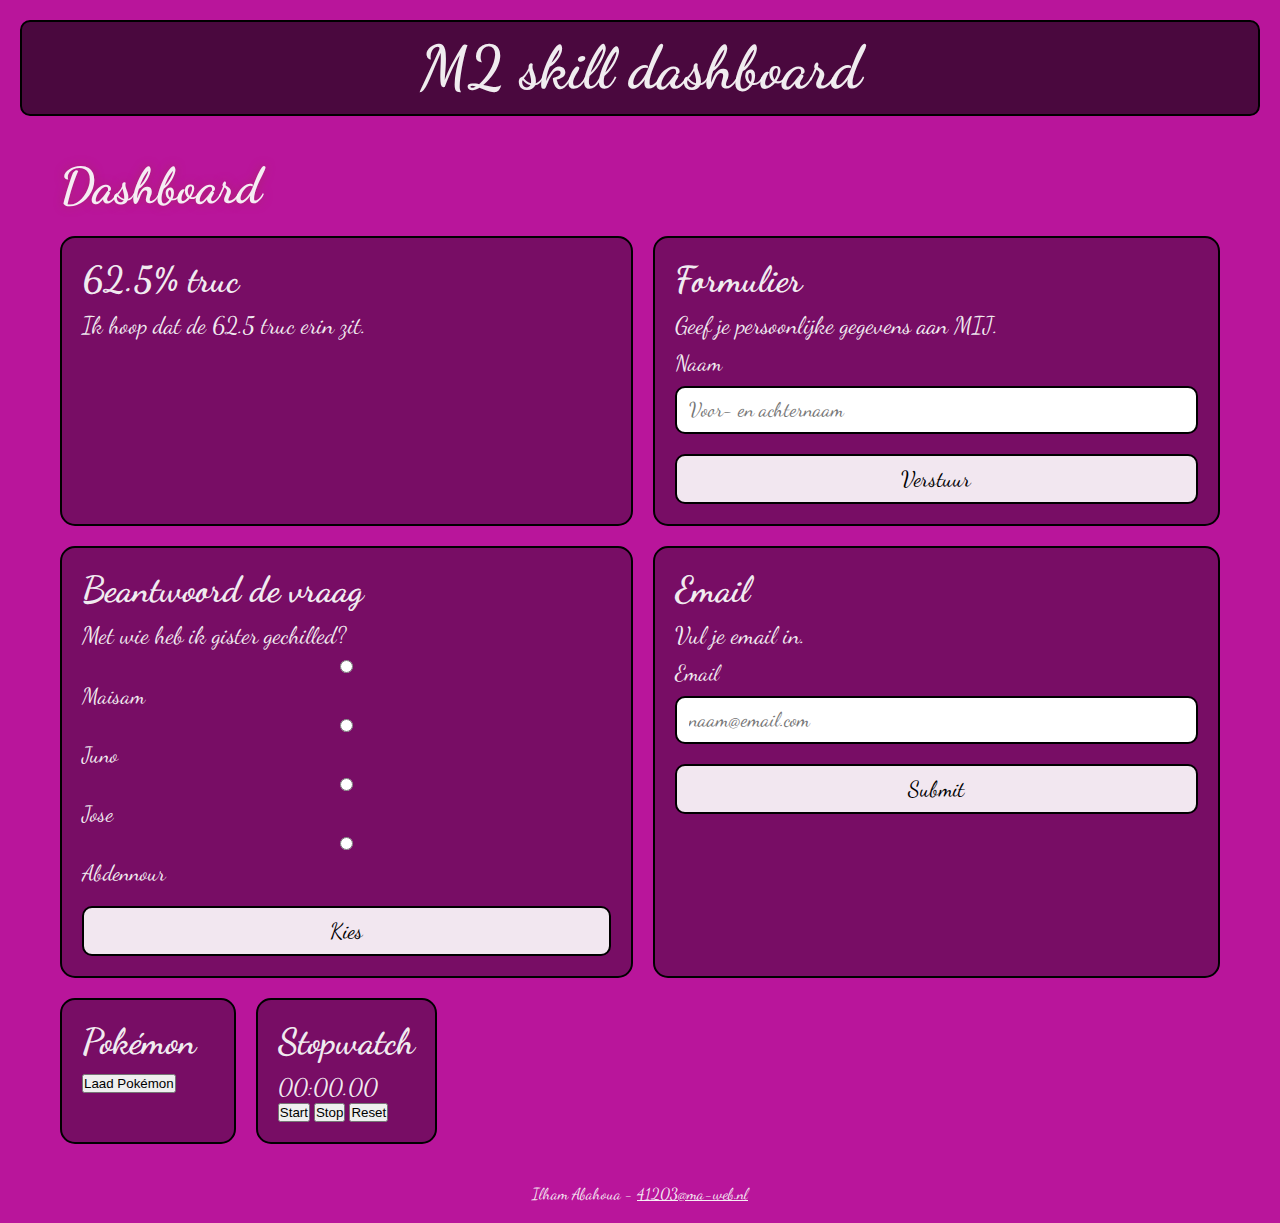
<file: index.html>
<!DOCTYPE html>
<html lang="nl">
<head>
  <meta charset="UTF-8" />
  <meta name="viewport" content="width=device-width, initial-scale=1.0" />

  <link rel="preconnect" href="https://fonts.googleapis.com">
  <link rel="preconnect" href="https://fonts.gstatic.com" crossorigin>
  <link href="https://fonts.googleapis.com/css2?family=Dancing+Script:wght@400..700&display=swap" rel="stylesheet">

  <link rel="stylesheet" href="css grid/grid.css">

  <title>M2 Skill Dashboard</title>
</head>

<body>
  <header class="site-header">
    <h1>M2 skill dashboard</h1>
  </header>

  <main class="site-main">
    <h2 class="dashboard-title">Dashboard</h2>

    <article class="dashboard">

      
      <section class="card card-1">
        <h2>62.5% truc</h2>
        <p>Ik hoop dat de 62.5 truc erin zit.</p>
      </section>

      
      <section class="card card-6">
        <h2>Pokémon</h2>
        <button type="button" id="load-pokemon">Laad Pokémon</button>
        <ul id="pokemon-list"></ul>
      </section>

      
      <section class="card card-3">
        <h2>Beantwoord de vraag</h2>

        <form class="form-block" id="chillForm">
          <p>Met wie heb ik gister gechilled?</p>

          <input type="radio" id="maisam" name="chill" value="Maisam">
          <label for="maisam">Maisam</label>

          <input type="radio" id="juno" name="chill" value="Juno">
          <label for="juno">Juno</label>

          <input type="radio" id="jose" name="chill" value="Jose">
          <label for="jose">Jose</label>

          <input type="radio" id="abdennour" name="chill" value="Abdennour">
          <label for="abdennour">Abdennour</label>

          <input type="submit" value="Kies">
        </form>

        <p class="form-feedback" id="chillFeedback"></p>
      </section>

     
      <section class="card card-2">
        <h2>Formulier</h2>

        <form class="form-block" id="naamForm">
          <p>Geef je persoonlijke gegevens aan MIJ.</p>

          <label for="naam">Naam</label>
          <input type="text" name="naam" id="naam" placeholder="Voor- en achternaam">

          <input type="submit" value="Verstuur">
        </form>

        <p class="form-feedback" id="naamFeedback"></p>
      </section>

      <!-- linksonder -->
      <section class="card card-4">
        <h2>Email</h2>

        <form class="form-block" id="emailForm">
          <p>Vul je email in.</p>

          <label for="email">Email</label>
          <input type="email" id="email" name="email" placeholder="naam@email.com">

          <input type="submit" value="Submit">
        </form>

        <p class="form-feedback" id="emailFeedback"></p>
      </section>

      <!-- rechtsonder -->
      <section class="card card-5">
        <h2>Stopwatch</h2>

        <p class="time" id="swTime">00:00.00</p>

        <div class="buttons">
          <button type="button" id="swStart">Start</button>
          <button type="button" id="swStop">Stop</button>
          <button type="button" id="swReset">Reset</button>
        </div>
      </section>

    </article>
  </main>

  <footer class="site-footer">
    <p>
      Ilham Abahoua -
      <a href="mailto:41203@ma-web.nl">41203@ma-web.nl</a>
    </p>
  </footer>

  <script src="index.js" defer></script>
  </body>
</html>
</file>
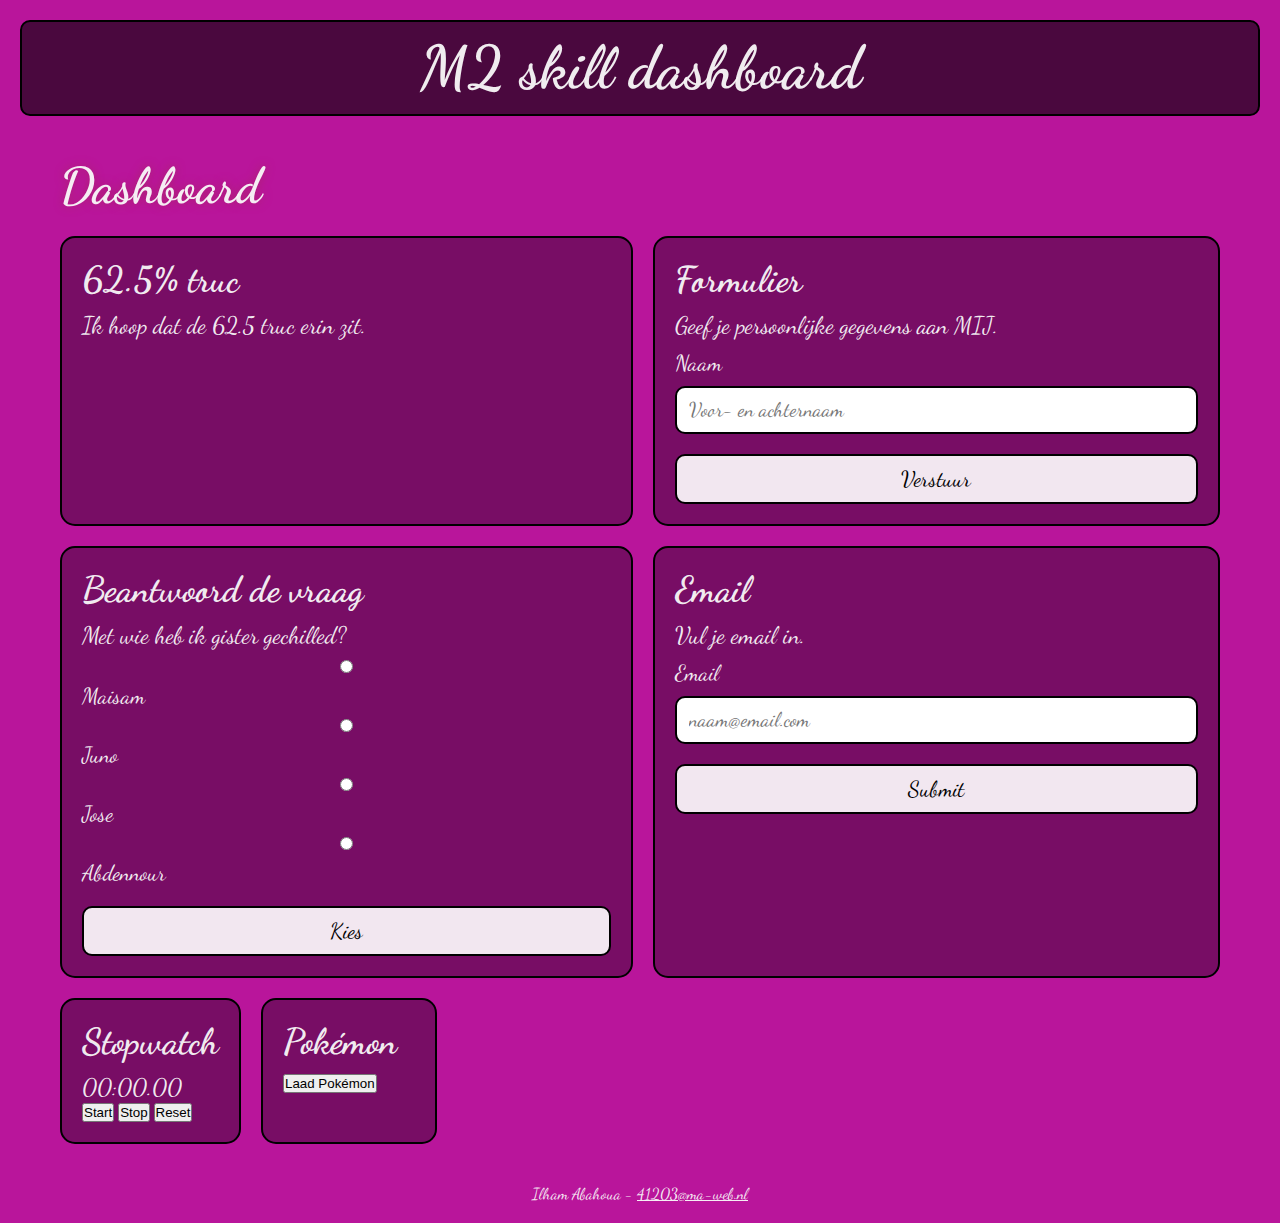
<file: dashboard.html>
<!DOCTYPE html>
<html lang="nl">
<head>
  <meta charset="UTF-8" />
  <meta name="viewport" content="width=device-width, initial-scale=1.0" />

  <link rel="preconnect" href="https://fonts.googleapis.com">
  <link rel="preconnect" href="https://fonts.gstatic.com" crossorigin>
  <link href="https://fonts.googleapis.com/css2?family=Dancing+Script:wght@400..700&display=swap" rel="stylesheet">

  <link rel="stylesheet" href="css grid/grid.css">

  <title>M2 Skill Dashboard</title>
</head>

<body>
  <header class="site-header">
    <h1>M2 skill dashboard</h1>
  </header>

  <main class="site-main">
    <h2 class="dashboard-title">Dashboard</h2>

    <article class="dashboard">

      <section class="card card-1">
        <h2>62.5% truc</h2>
        <p>Ik hoop dat de 62.5 truc erin zit.</p>
      </section>

      <section class="card card-2">
        <h2>Formulier</h2>

        <form class="form-block" id="naamForm">
          <p>Geef je persoonlijke gegevens aan MIJ.</p>

          <label for="naam">Naam</label>
          <input type="text" name="naam" id="naam" placeholder="Voor- en achternaam">

          <input type="submit" value="Verstuur">
        </form>

        <p class="form-feedback" id="naamFeedback"></p>
      </section>

      <section class="card card-3">
        <h2>Beantwoord de vraag</h2>

        <form class="form-block" id="chillForm">
          <p>Met wie heb ik gister gechilled?</p>

          <input type="radio" id="maisam" name="chill" value="Maisam">
          <label for="maisam">Maisam</label>

          <input type="radio" id="juno" name="chill" value="Juno">
          <label for="juno">Juno</label>

          <input type="radio" id="jose" name="chill" value="Jose">
          <label for="jose">Jose</label>

          <input type="radio" id="abdennour" name="chill" value="Abdennour">
          <label for="abdennour">Abdennour</label>

          <input type="submit" value="Kies">
        </form>

        <p class="form-feedback" id="chillFeedback"></p>
      </section>

      <section class="card card-4">
        <h2>Email</h2>

        <form class="form-block" id="emailForm">
          <p>Vul je email in.</p>

          <label for="email">Email</label>
          <input type="email" id="email" name="email" placeholder="naam@email.com">

          <input type="submit" value="Submit">
        </form>

        <p class="form-feedback" id="emailFeedback"></p>
      </section>

      <section class="card card-5">
        <h2>Stopwatch</h2>

        <p class="time" id="swTime">00:00.00</p>

        <div class="buttons">
          <button type="button" id="swStart">Start</button>
          <button type="button" id="swStop">Stop</button>
          <button type="button" id="swReset">Reset</button>
        </div>
      </section>

      
      <section class="card card-6">
        <h2>Pokémon</h2>

        <button type="button" id="load-pokemon">Laad Pokémon</button>
        <ul id="pokemon-list"></ul>
      </section>

    </article>
  </main>

  <footer class="site-footer">
    <p>
      Ilham Abahoua -
      <a href="mailto:41203@ma-web.nl">41203@ma-web.nl</a>
    </p>
  </footer>

  
  <script src="index.js" defer></script>
  <script src="script.js" defer></script>
  <script src="stopwatch.js" defer></script>
</body>
</html>
<!DOCTYPE html>
<html lang="nl">
<head>
  <meta charset="UTF-8" />
  <meta name="viewport" content="width=device-width, initial-scale=1.0
</file>
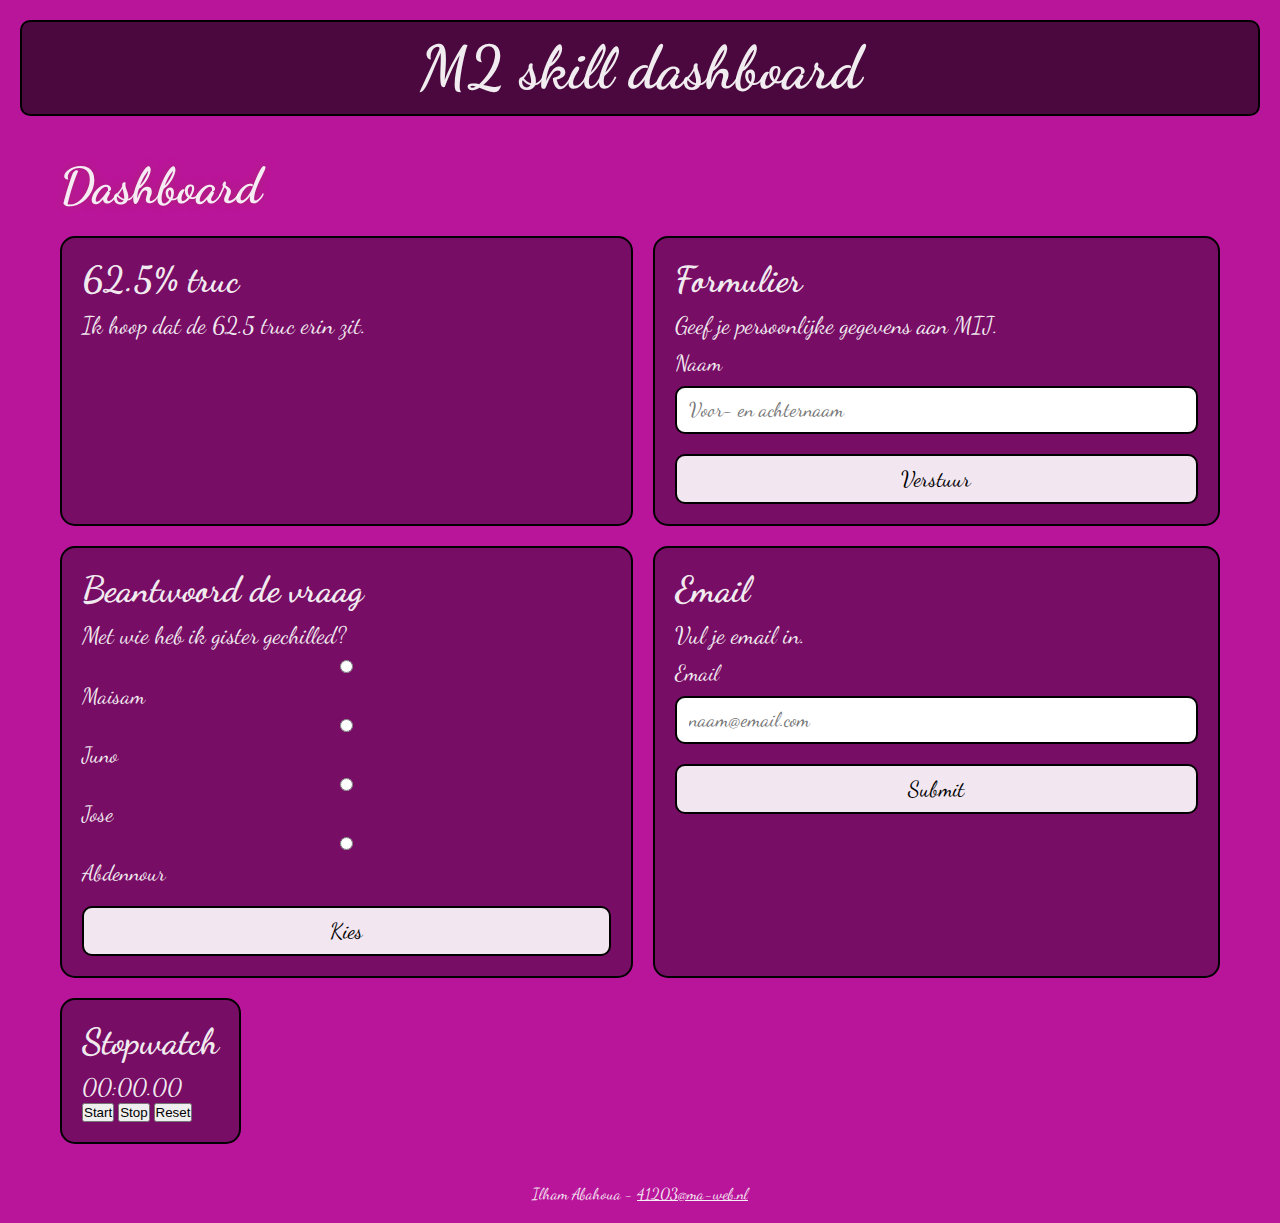
<file: grid.html>
<!DOCTYPE html>
<html lang="nl">
<head>
  <meta charset="UTF-8" />
  <meta name="viewport" content="width=device-width, initial-scale=1.0" />

  <link rel="preconnect" href="https://fonts.googleapis.com">
  <link rel="preconnect" href="https://fonts.gstatic.com" crossorigin>
  <link href="https://fonts.googleapis.com/css2?family=Dancing+Script:wght@400..700&display=swap" rel="stylesheet">

  
  <link rel="stylesheet" href="css grid/grid.css">


  <title>M2 Skill Dashboard</title>
</head>

<body>
  <header class="site-header">
    <h1>M2 skill dashboard</h1>
  </header>

  <main class="site-main">
    <h2 class="dashboard-title">Dashboard</h2>

    <article class="dashboard">

      
      <section class="card card-1">
        <h2>62.5% truc</h2>
        <p>Ik hoop dat de 62.5 truc erin zit.</p>
      </section>

      
      <section class="card card-2">
        <h2>Formulier</h2>

        <form class="form-block" id="naamForm">
          <p>Geef je persoonlijke gegevens aan MIJ.</p>

          <label for="naam">Naam</label>
          <input type="text" name="naam" id="naam" placeholder="Voor- en achternaam">

          <input type="submit" value="Verstuur">
        </form>

        <p class="form-feedback" id="naamFeedback"></p>
      </section>

      
      <section class="card card-3">
        <h2>Beantwoord de vraag</h2>

        <form class="form-block" id="chillForm">
          <p>Met wie heb ik gister gechilled?</p>

          <input type="radio" id="maisam" name="chill" value="Maisam">
          <label for="maisam">Maisam</label>

          <input type="radio" id="juno" name="chill" value="Juno">
          <label for="juno">Juno</label>

          <input type="radio" id="jose" name="chill" value="Jose">
          <label for="jose">Jose</label>

          <input type="radio" id="abdennour" name="chill" value="Abdennour">
          <label for="abdennour">Abdennour</label>

          <input type="submit" value="Kies">
        </form>

        <p class="form-feedback" id="chillFeedback"></p>
      </section>

      
      <section class="card card-4">
        <h2>Email</h2>

        <form class="form-block" id="emailForm">
          <p>Vul je email in.</p>

          <label for="email">Email</label>
          <input type="email" id="email" name="email" placeholder="naam@email.com">

          <input type="submit" value="Submit">
        </form>

        <p class="form-feedback" id="emailFeedback"></p>
      </section>

      
      <section class="card card-5">
        <h2>Stopwatch</h2>

        <p class="time" id="swTime">00:00.00</p>

        <div class="buttons">
          <button type="button" id="swStart">Start</button>
          <button type="button" id="swStop">Stop</button>
          <button type="button" id="swReset">Reset</button>
        </div>
      </section>

    </article>
  </main>

  <footer class="site-footer">
    <p>
      Ilham Abahoua -
      <a href="mailto:41203@ma-web.nl">41203@ma-web.nl</a>
    </p>
  </footer>

 
  <script src="index.js" defer></script>
  <script src="stopwatch.js" defer></script>
</body>
</html>
</file>
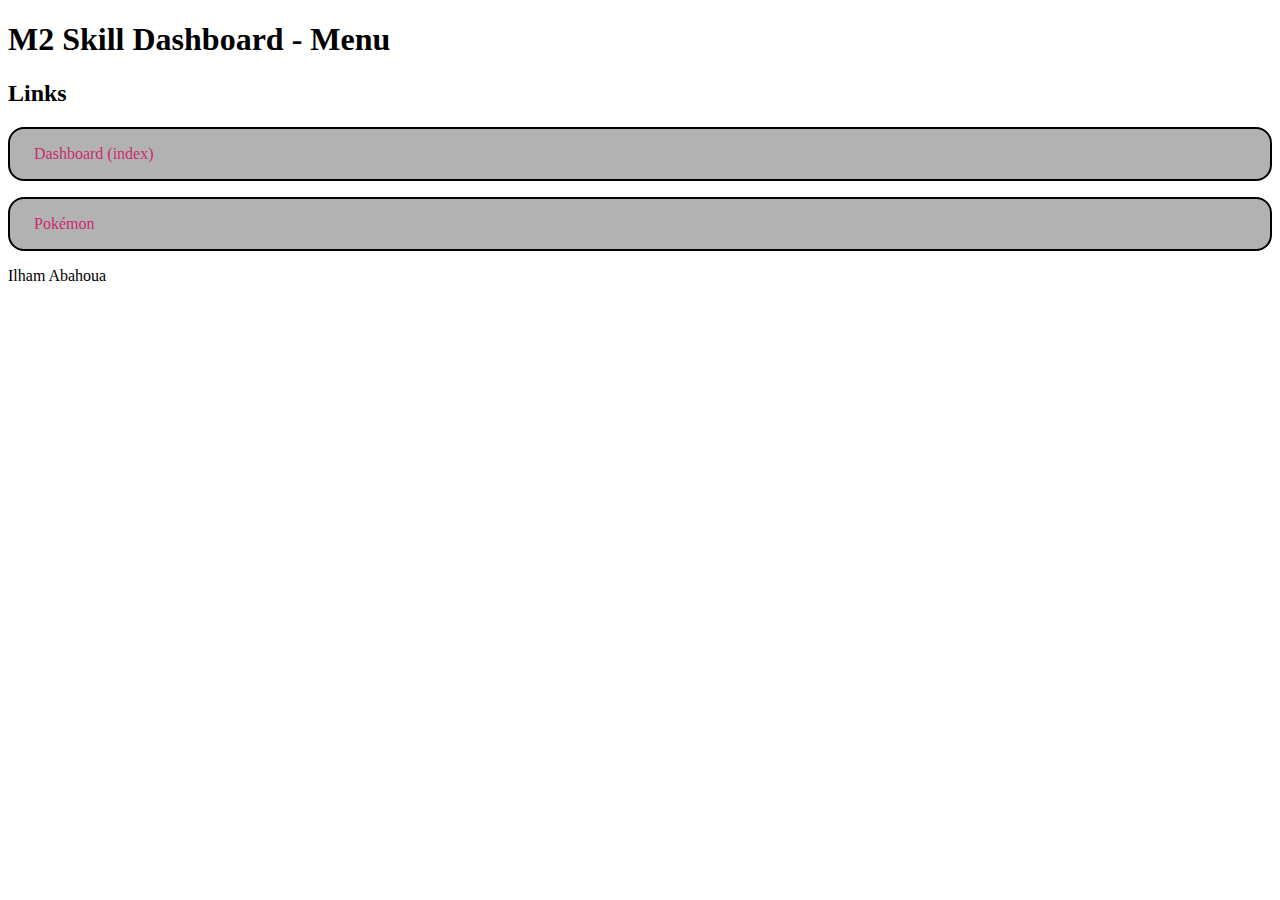
<file: homepage.html>
<!DOCTYPE html>
<html lang="nl">
<head>
  <meta charset="UTF-8" />
  <meta name="viewport" content="width=device-width, initial-scale=1.0" />
  <title>Mijn pagina’s</title>
  <link rel="stylesheet" href="homepage.css" />
</head>
<body>
  <header class="site-header">
    <h1>M2 Skill Dashboard - Menu</h1>
  </header>

  <main class="site-main">
    <h2>Links</h2>

    <ul class="link-list">
      <li><a href="index.html">Dashboard (index)</a></li>
      <li><a href="pokemon.html">Pokémon</a></li>
      </ul>
  </main>

  <footer class="site-footer">
    <p>Ilham Abahoua</p>
  </footer>
</body>
</html>
</file>
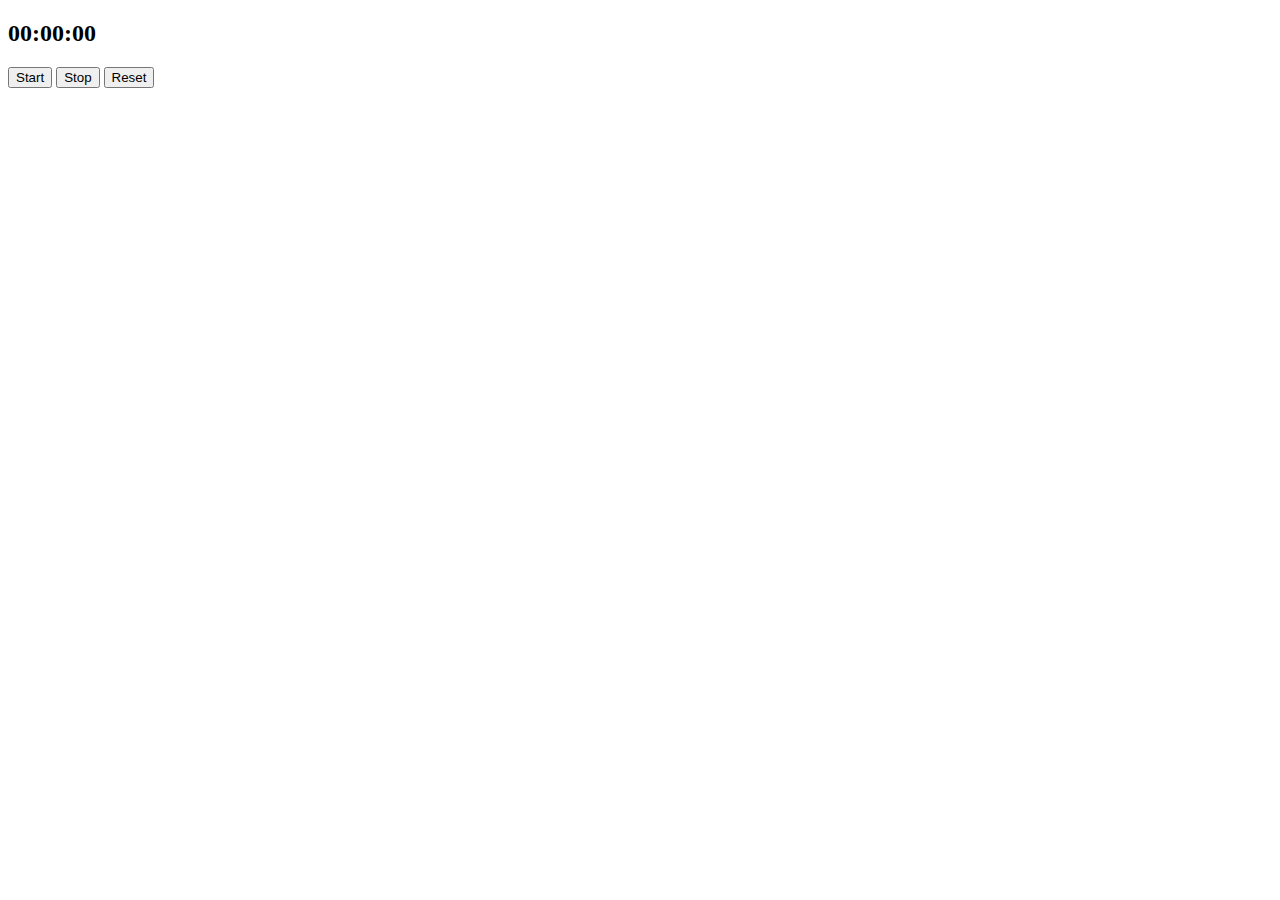
<file: stopwatch.html>
<!DOCTYPE html>
<html lang="en">
<head>
    <meta charset="UTF-8">
    <meta name="viewport" content="width=device-width, initial-scale=1.0">
    <title>Document</title>
</head>
<body>
    <h2 id="time">00:00:00</h2>

<button id="start">Start</button>
<button id="stop">Stop</button>
<button id="reset">Reset</button>
<script src="stopwatch.js"></script>
</body>
</html>
</file>
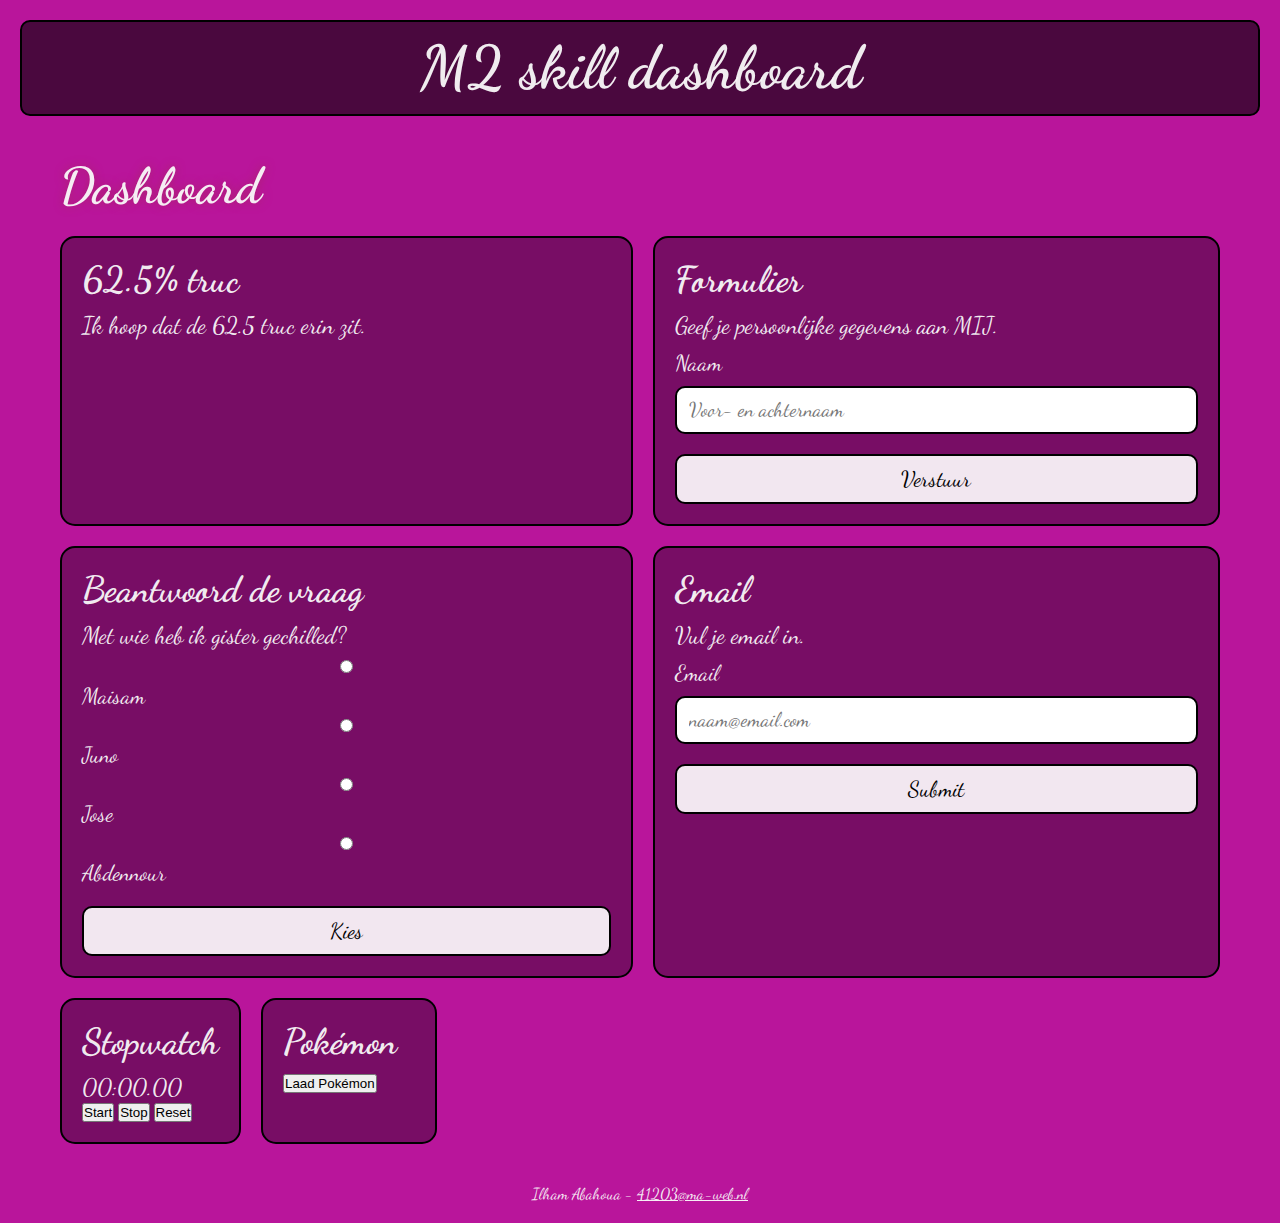
<file: test.html>
<!DOCTYPE html>
<html lang="nl">
<head>
  <meta charset="UTF-8" />
  <meta name="viewport" content="width=device-width, initial-scale=1.0" />

  <link rel="preconnect" href="https://fonts.googleapis.com">
  <link rel="preconnect" href="https://fonts.gstatic.com" crossorigin>
  <link href="https://fonts.googleapis.com/css2?family=Dancing+Script:wght@400..700&display=swap" rel="stylesheet">

  <link rel="stylesheet" href="css grid/grid.css">

  <title>M2 Skill Dashboard</title>
</head>

<body>
  <header class="site-header">
    <h1>M2 skill dashboard</h1>
  </header>

  <main class="site-main">
    <h2 class="dashboard-title">Dashboard</h2>

    <article class="dashboard">

      <section class="card card-1">
        <h2>62.5% truc</h2>
        <p>Ik hoop dat de 62.5 truc erin zit.</p>
      </section>

      <section class="card card-2">
        <h2>Formulier</h2>

        <form class="form-block" id="naamForm">
          <p>Geef je persoonlijke gegevens aan MIJ.</p>

          <label for="naam">Naam</label>
          <input type="text" name="naam" id="naam" placeholder="Voor- en achternaam">

          <input type="submit" value="Verstuur">
        </form>

        <p class="form-feedback" id="naamFeedback"></p>
      </section>

      <section class="card card-3">
        <h2>Beantwoord de vraag</h2>

        <form class="form-block" id="chillForm">
          <p>Met wie heb ik gister gechilled?</p>

          <input type="radio" id="maisam" name="chill" value="Maisam">
          <label for="maisam">Maisam</label>

          <input type="radio" id="juno" name="chill" value="Juno">
          <label for="juno">Juno</label>

          <input type="radio" id="jose" name="chill" value="Jose">
          <label for="jose">Jose</label>

          <input type="radio" id="abdennour" name="chill" value="Abdennour">
          <label for="abdennour">Abdennour</label>

          <input type="submit" value="Kies">
        </form>

        <p class="form-feedback" id="chillFeedback"></p>
      </section>

      <section class="card card-4">
        <h2>Email</h2>

        <form class="form-block" id="emailForm">
          <p>Vul je email in.</p>

          <label for="email">Email</label>
          <input type="email" id="email" name="email" placeholder="naam@email.com">

          <input type="submit" value="Submit">
        </form>

        <p class="form-feedback" id="emailFeedback"></p>
      </section>

      <section class="card card-5">
        <h2>Stopwatch</h2>

        <p class="time" id="swTime">00:00.00</p>

        <div class="buttons">
          <button type="button" id="swStart">Start</button>
          <button type="button" id="swStop">Stop</button>
          <button type="button" id="swReset">Reset</button>
        </div>
      </section>

      <!-- ✅ Pokémon toegevoegd op dezelfde pagina -->
      <section class="card card-6">
        <h2>Pokémon</h2>

        <button type="button" id="load-pokemon">Laad Pokémon</button>
        <ul id="pokemon-list"></ul>
      </section>

    </article>
  </main>

  <footer class="site-footer">
    <p>
      Ilham Abahoua -
      <a href="mailto:41203@ma-web.nl">41203@ma-web.nl</a>
    </p>
  </footer>

  
  <script src="index.js" defer></script>
  <script src="script.js" defer></script>
  <script src="stopwatch.js" defer></script>
</body>
</html>
<!DOCTYPE html>
<html lang="nl">
<head>
  <meta charset="UTF-8" />
  <meta name="viewport" content="width=device-width, initial-scale=1.0
</file>
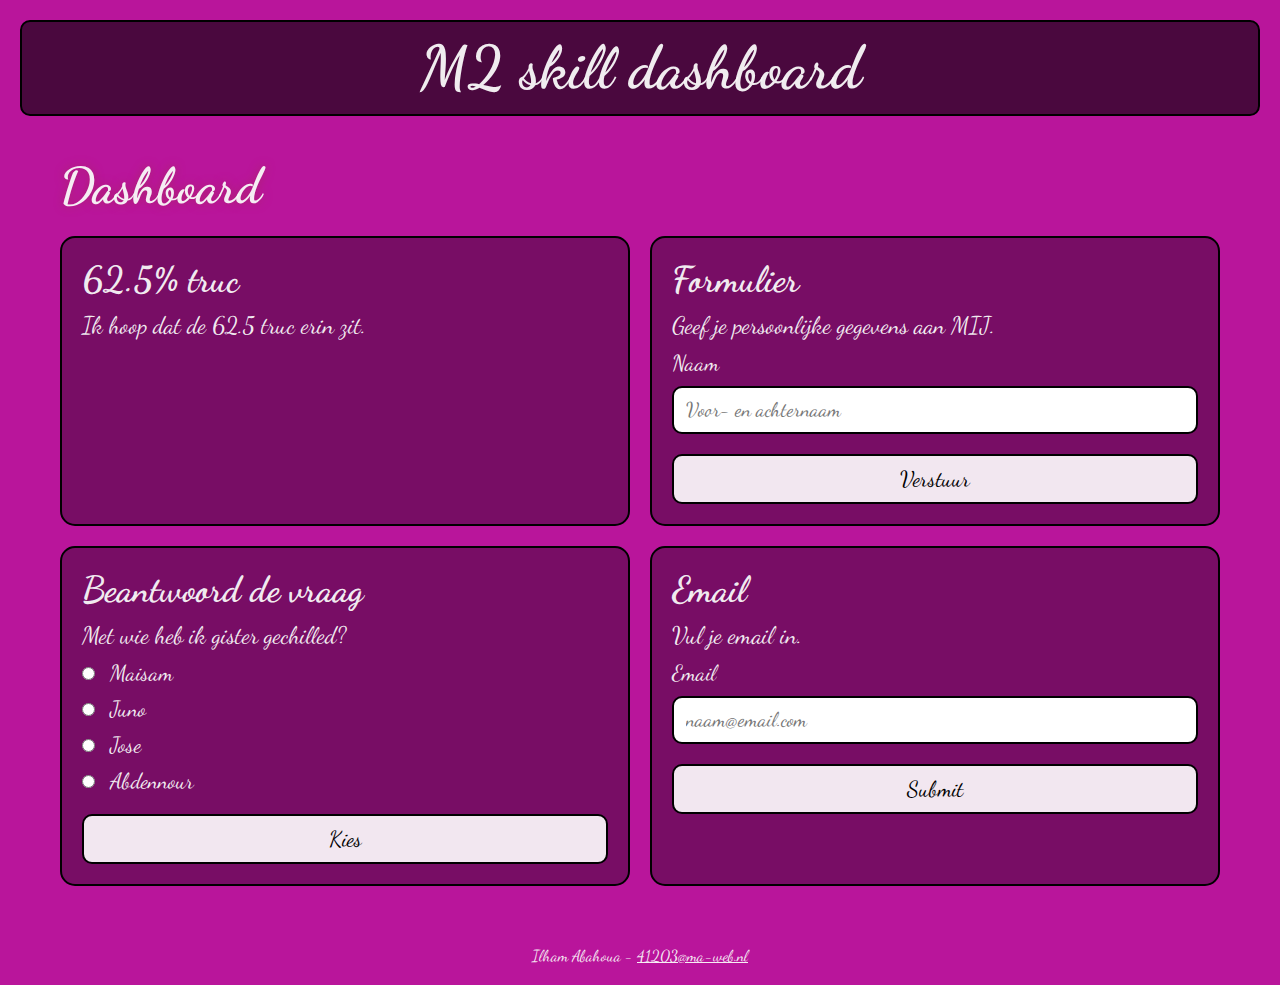
<file: css grid/grid.html>
<!DOCTYPE html>
<html lang="nl">
<head>
  <meta charset="UTF-8">
  <meta name="viewport" content="width=device-width, initial-scale=1.0">

  <link rel="preconnect" href="https://fonts.googleapis.com">
  <link rel="preconnect" href="https://fonts.gstatic.com" crossorigin>
  <link href="https://fonts.googleapis.com/css2?family=Dancing+Script:wght@400..700&display=swap" rel="stylesheet">

  <link rel="stylesheet" href="grid.css">
  <title>M2 Skill Dashboard</title>
</head>

<body>
  <header class="site-header">
    <h1>M2 skill dashboard</h1>
  </header>

 <main class="site-main">
  <h2 class="dashboard-title">Dashboard</h2>

  <article class="dashboard">
    <section class="card card-1">
      <h2>62.5% truc</h2>
      <p>Ik hoop dat de 62.5 truc erin zit.</p>
    </section>

     <section class="card card-2">
        <h2>Formulier</h2>

        <form class="form-block" action="#" method="post">
          <p>Geef je persoonlijke gegevens aan MIJ.</p>

          <label for="naam">Naam</label>
          <input type="text" name="naam" id="naam" placeholder="Voor- en achternaam">

          <input type="submit" value="Verstuur">
        </form>
      </section>

      <section class="card card-3">
        <h2>Beantwoord de vraag</h2>

        <form class="form-block" action="#" method="post">
          <p>Met wie heb ik gister gechilled?</p>

          <div class="radio-group">
            <input type="radio" id="maisam" name="chill" value="Maisam">
            <label for="maisam">Maisam</label>

            <input type="radio" id="juno" name="chill" value="Juno">
            <label for="juno">Juno</label>

            <input type="radio" id="Jose" name="chill" value="Jose">
            <label for="jose">Jose</label>

            <input type="radio" id="Abdennour" name="chill" value="Abdennour">
            <label for="abdennour">Abdennour</label>
          </div>

          <input type="submit" value="Kies">
        </form>
      </section>

      <section class="card card-4">
        <h2>Email</h2>

        <form class="form-block" action="#" method="post">
          <p>Vul je email in.</p>

          <label for="email">Email</label>
          <input type="email" id="email" name="email" placeholder="naam@email.com">

          <input type="submit" value="Submit">
        </form>
      </section>
    </article>
  </main>

  <footer class="site-footer">
    <p>
      Ilham Abahoua -
      <a href="mailto:41203@ma-web.nl">41203@ma-web.nl</a>
    </p>
  </footer>
</body>
</html>
</file>
<file: homepage.css>
.link-list {
  list-style: none;
  padding: 0;
  display: grid;
  gap: 1rem;
}

.link-list a {
  display: block;
  padding: 1rem 1.5rem;
  border: 2px solid #000;
  border-radius: 1rem;
  background: rgba(0,0,0,0.3);
  color: rgba(205, 19, 103, 0.9);
  text-decoration: powderblue;
}
</file>
<file: css grid/grid.css>
/* reset */
* {
  margin: 0;
  padding: 0;
  box-sizing: border-box;
}

html {
  font-size: 62.5%;
}

body {
  min-height: 100vh;
  background-color: rgb(185, 21, 155);
  font-size: 1.6rem;
  font-family: "Dancing Script", sans-serif;
  color: rgba(249, 249, 249, 0.95);

  /* header - main - footer onder elkaar */
  display: flex;
  flex-direction: column;
}

/* header */
.site-header {
  padding: 2rem;
}

.site-header h1 {
  text-align: center;
  font-size: 6rem;
  line-height: 1.2;
  background-color: rgba(0, 0, 0, 0.6);
  padding: 1rem 3rem;
  border-radius: 1rem;
  border: 0.2rem solid black;
}

/* main */
.site-main {
  flex: 1;
  padding: 2rem;
  max-width: 1200px;
  width: 100%;
  margin: 0 auto;
}

.dashboard-title {
  font-size: 5rem;
  margin-bottom: 2rem;
  text-shadow: 0 0 1rem rgb(172, 37, 105);
}


.dashboard {
  display: grid;
  grid-template-columns: repeat(6, 1fr);
  grid-template-rows: repeat(3, auto);
  gap: 2rem;
}


.card {
  background-color: rgba(0, 0, 0, 0.35);
  border: 0.2rem solid black;
  border-radius: 1.5rem;
  padding: 2rem;
}

.card h2 {
  font-size: 3.6rem;
  margin-bottom: 1rem;
}

.card p {
  font-size: 2.4rem;
}


.card-1 {
  grid-column: 1 / 4;
  grid-row: 1 / 2;
}

.card-2 {
  grid-column: 4 / 7;
  grid-row: 1 / 2;
}

.card-3 {
  grid-column: 1 / 4;
  grid-row: 2 / 3;
}

.card-4 {
  grid-column: 4 / 7;
  grid-row: 2 / 3;
}


.form-block {
  display: flex;
  flex-direction: column;
  gap: 1rem;
}

label {
  font-size: 2.2rem;
}

input[type="text"],
input[type="email"] {
  padding: 1rem 1.2rem;
  border-radius: 1rem;
  border: 0.2rem solid black;
  font-size: 2rem;
  font-family: inherit;
}

input[type="submit"] {
  margin-top: 1rem;
  padding: 1rem 1.2rem;
  border-radius: 1rem;
  border: 0.2rem solid black;
  font-size: 2.2rem;
  font-family: inherit;
  cursor: pointer;
  background: rgba(255, 255, 255, 0.9);
  color: black;
}

input[type="submit"]:hover {
  transform: scale(1.02);
}


.radio-group {
  display: grid;
  grid-template-columns: auto 1fr;
  gap: 1rem 1.5rem;
  align-items: center;
}


.site-footer {
  padding: 2rem;
  text-align: center;
}

.site-footer a {
  color: rgba(249, 249, 249, 0.95);
  text-decoration: underline;
}
</file>
